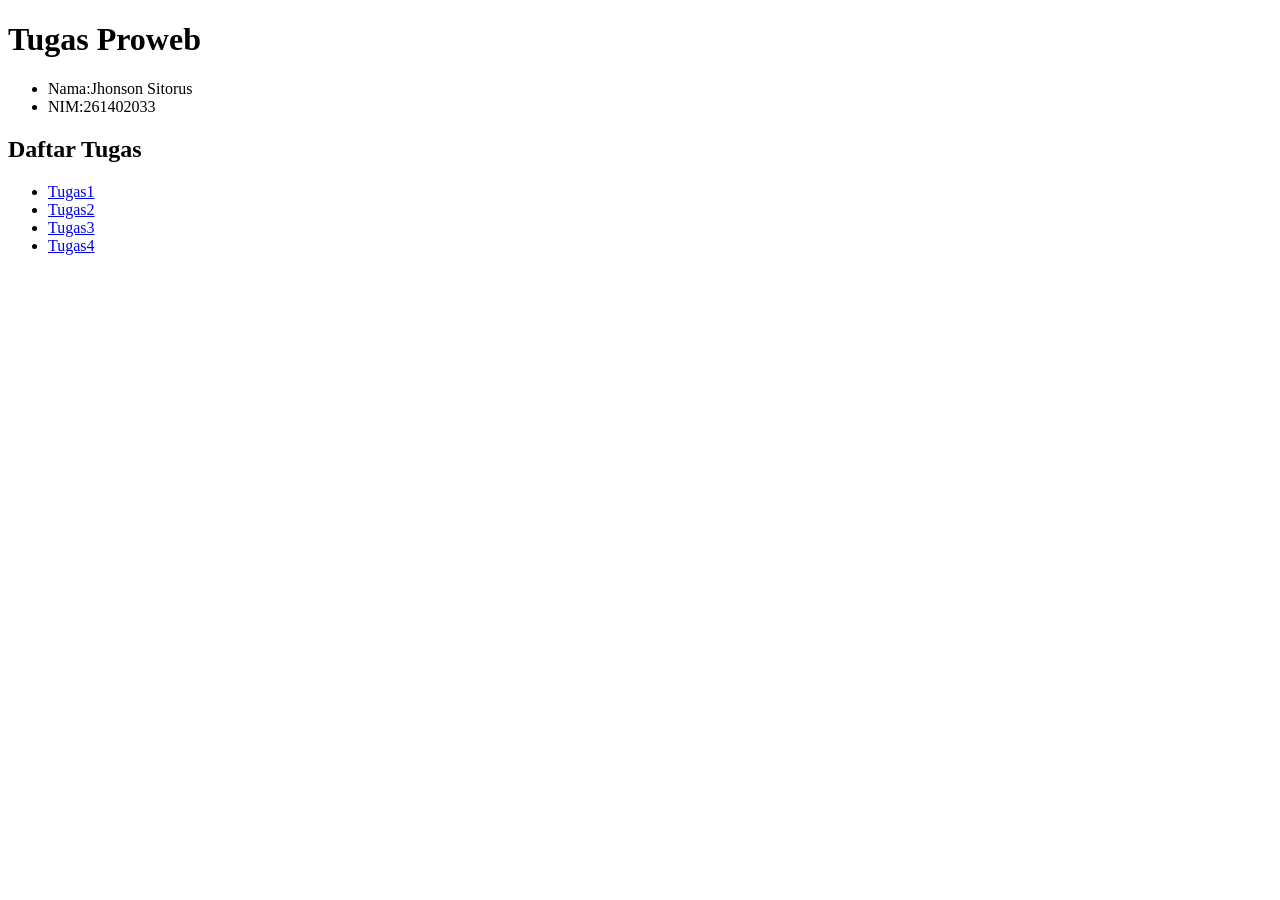
<file: index.html>
<!DOCTYPE html>
<html lang="en">
<head>
    <meta charset="UTF-8">
    <meta name="viewport" content="width=p, initial-scale=1.0">
    <title>Document</title>
</head>
<body>
    <p>
        <h1>Tugas Proweb</h1>
        <ul>
            <li>Nama:Jhonson Sitorus</li>
            <li>NIM:261402033</li>
        </ul>
    </p>
    <p>
        <h2>Daftar Tugas</h2>
        <ul>
            <li><a href="tugas1.html">Tugas1</a></li>
            <li><a href="tugas2.html">Tugas2</a></li>
            <li><a href="tugas3.html">Tugas3</a></li>
            <li><a href="tugas4.html">Tugas4</a></li>
            
        </ul>
    </p>
</body>
</html>
</file>
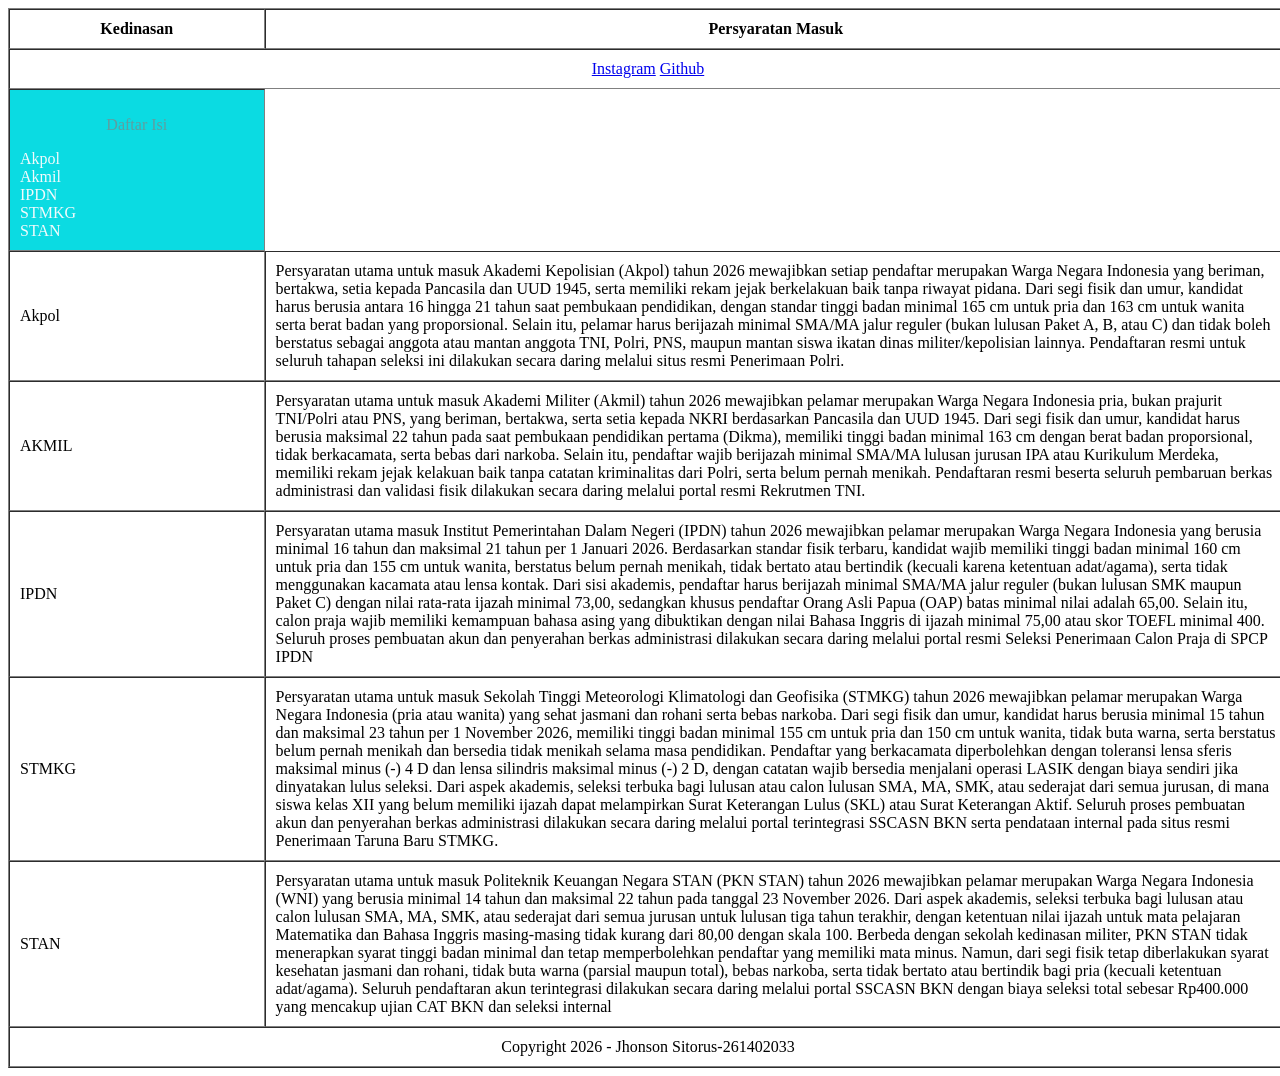
<file: index.htmll.html>
<!DOCTYPE html>
<html lang="en">
<head>
    <meta charset="UTF-8">
    <meta name="viewport" content="width=device-width, initial-scale=1.0">
    <title>Pemrograman Web-Jhonson Sitorus</title>
    <link rel="stylesheet" href="style.css">
    
</head>
<body>
  <table border="1" cellspacing="0" cellpadding="10" width="100%">
        <thead>
            <tr>
                <th>Kedinasan</th>
                <th>Persyaratan Masuk</th>
            </tr>
        </thead>
        <tbody>
            <tr>
                <td colspan="2" align="center">
                    <a href="https://www.instagram.com/jnsnsitorus_?igsi=MWpudXR4MXI5enZlNw==">Instagram</a>
                    <a href="fachrizazachri.my.id">Github</a>
                </td>
            </tr>
            <tr>
                <td width="20%" style="background-color: rgb(11, 219, 226);">
                    <ul style="list-style-type: none;padding: 0;margin: 0;color: rgb(242, 250, 252);font-size: 1,2rem;line-height: 1,5rem;">
                        <p>Daftar Isi</p>
                        <li>Akpol</li>
                        <li>Akmil</li>
                        <li>IPDN</li>
                        <li>STMKG</li>
                        <li>STAN</li>
                    </ul>
                </td>
            </tr>

            <tr>
                <td>Akpol</td>
                <td>Persyaratan utama untuk masuk Akademi Kepolisian (Akpol) tahun 2026 mewajibkan setiap pendaftar merupakan Warga Negara Indonesia yang beriman, bertakwa, setia kepada Pancasila dan UUD 1945, serta memiliki rekam jejak berkelakuan baik tanpa riwayat pidana. Dari segi fisik dan umur, kandidat harus berusia antara 16 hingga 21 tahun saat pembukaan pendidikan, dengan standar tinggi badan minimal 165 cm untuk pria dan 163 cm untuk wanita serta berat badan yang proporsional. Selain itu, pelamar harus berijazah minimal SMA/MA jalur reguler (bukan lulusan Paket A, B, atau C) dan tidak boleh berstatus sebagai anggota atau mantan anggota TNI, Polri, PNS, maupun mantan siswa ikatan dinas militer/kepolisian lainnya. Pendaftaran resmi untuk seluruh tahapan seleksi ini dilakukan secara daring melalui situs resmi Penerimaan Polri.</td>
            </tr>
            <tr>
                <td>AKMIL</td>
                <td>Persyaratan utama untuk masuk Akademi Militer (Akmil) tahun 2026 mewajibkan pelamar merupakan Warga Negara Indonesia pria, bukan prajurit TNI/Polri atau PNS, yang beriman, bertakwa, serta setia kepada NKRI berdasarkan Pancasila dan UUD 1945. Dari segi fisik dan umur, kandidat harus berusia maksimal 22 tahun pada saat pembukaan pendidikan pertama (Dikma), memiliki tinggi badan minimal 163 cm dengan berat badan proporsional, tidak berkacamata, serta bebas dari narkoba. Selain itu, pendaftar wajib berijazah minimal SMA/MA lulusan jurusan IPA atau Kurikulum Merdeka, memiliki rekam jejak kelakuan baik tanpa catatan kriminalitas dari Polri, serta belum pernah menikah. Pendaftaran resmi beserta seluruh pembaruan berkas administrasi dan validasi fisik dilakukan secara daring melalui portal resmi Rekrutmen TNI.</td>
            </tr>
            <tr>
                <td>IPDN</td>
                <td>Persyaratan utama masuk Institut Pemerintahan Dalam Negeri (IPDN) tahun 2026 mewajibkan pelamar merupakan Warga Negara Indonesia yang berusia minimal 16 tahun dan maksimal 21 tahun per 1 Januari 2026. Berdasarkan standar fisik terbaru, kandidat wajib memiliki tinggi badan minimal 160 cm untuk pria dan 155 cm untuk wanita, berstatus belum pernah menikah, tidak bertato atau bertindik (kecuali karena ketentuan adat/agama), serta tidak menggunakan kacamata atau lensa kontak. Dari sisi akademis, pendaftar harus berijazah minimal SMA/MA jalur reguler (bukan lulusan SMK maupun Paket C) dengan nilai rata-rata ijazah minimal 73,00, sedangkan khusus pendaftar Orang Asli Papua (OAP) batas minimal nilai adalah 65,00. Selain itu, calon praja wajib memiliki kemampuan bahasa asing yang dibuktikan dengan nilai Bahasa Inggris di ijazah minimal 75,00 atau skor TOEFL minimal 400. Seluruh proses pembuatan akun dan penyerahan berkas administrasi dilakukan secara daring melalui portal resmi Seleksi Penerimaan Calon Praja di SPCP IPDN</td>
            </tr>
            <tr>
                <td>STMKG</td>
                <td>Persyaratan utama untuk masuk Sekolah Tinggi Meteorologi Klimatologi dan Geofisika (STMKG) tahun 2026 mewajibkan pelamar merupakan Warga Negara Indonesia (pria atau wanita) yang sehat jasmani dan rohani serta bebas narkoba. Dari segi fisik dan umur, kandidat harus berusia minimal 15 tahun dan maksimal 23 tahun per 1 November 2026, memiliki tinggi badan minimal 155 cm untuk pria dan 150 cm untuk wanita, tidak buta warna, serta berstatus belum pernah menikah dan bersedia tidak menikah selama masa pendidikan. Pendaftar yang berkacamata diperbolehkan dengan toleransi lensa sferis maksimal minus (-) 4 D dan lensa silindris maksimal minus (-) 2 D, dengan catatan wajib bersedia menjalani operasi LASIK dengan biaya sendiri jika dinyatakan lulus seleksi. Dari aspek akademis, seleksi terbuka bagi lulusan atau calon lulusan SMA, MA, SMK, atau sederajat dari semua jurusan, di mana siswa kelas XII yang belum memiliki ijazah dapat melampirkan Surat Keterangan Lulus (SKL) atau Surat Keterangan Aktif. Seluruh proses pembuatan akun dan penyerahan berkas administrasi dilakukan secara daring melalui portal terintegrasi SSCASN BKN serta pendataan internal pada situs resmi Penerimaan Taruna Baru STMKG.</td>
            </tr>

            <tr>
                <td>STAN</td>
                <td>Persyaratan utama untuk masuk Politeknik Keuangan Negara STAN (PKN STAN) tahun 2026 mewajibkan pelamar merupakan Warga Negara Indonesia (WNI) yang berusia minimal 14 tahun dan maksimal 22 tahun pada tanggal 23 November 2026. Dari aspek akademis, seleksi terbuka bagi lulusan atau calon lulusan SMA, MA, SMK, atau sederajat dari semua jurusan untuk lulusan tiga tahun terakhir, dengan ketentuan nilai ijazah untuk mata pelajaran Matematika dan Bahasa Inggris masing-masing tidak kurang dari 80,00 dengan skala 100. Berbeda dengan sekolah kedinasan militer, PKN STAN tidak menerapkan syarat tinggi badan minimal dan tetap memperbolehkan pendaftar yang memiliki mata minus. Namun, dari segi fisik tetap diberlakukan syarat kesehatan jasmani dan rohani, tidak buta warna (parsial maupun total), bebas narkoba, serta tidak bertato atau bertindik bagi pria (kecuali ketentuan adat/agama). Seluruh pendaftaran akun terintegrasi dilakukan secara daring melalui portal SSCASN BKN dengan biaya seleksi total sebesar Rp400.000 yang mencakup ujian CAT BKN dan seleksi internal</td>
            </tr>

            <tr>
                <td colspan="2" align="center">Copyright 2026 - Jhonson Sitorus-261402033</td>
            </tr>
        </tbody>
    </table>
</body>
</html>
</file>
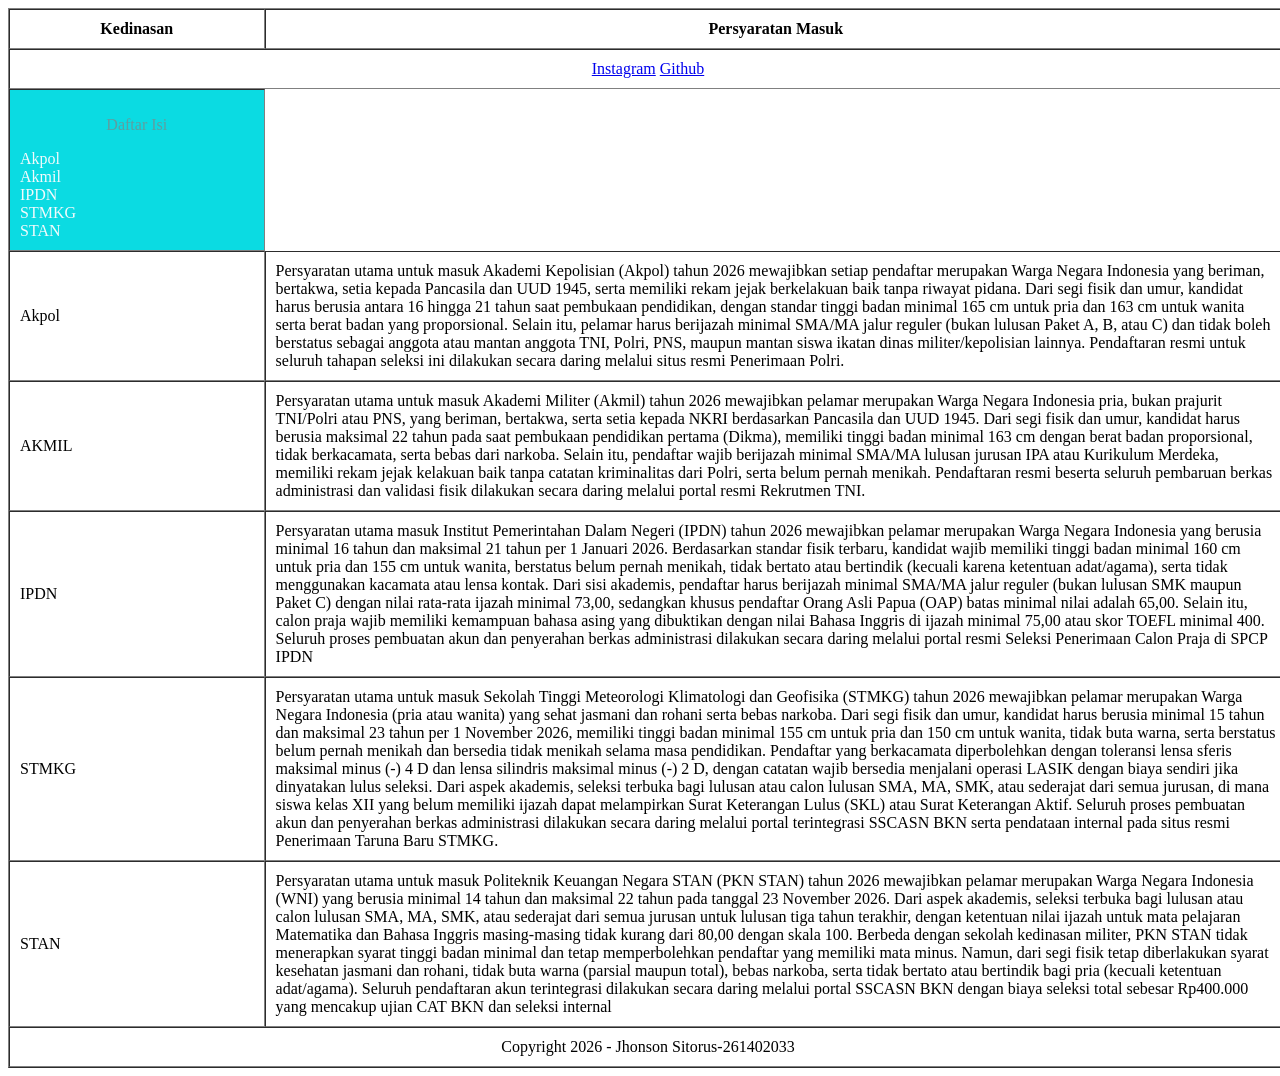
<file: tugas1.html>
<!DOCTYPE html>
<html lang="en">
<head>
    <meta charset="UTF-8">
    <meta name="viewport" content="width=device-width, initial-scale=1.0">
    <title>Pemrograman Web-Jhonson Sitorus</title>
    <link rel="stylesheet" href="style.css">
    
</head>
<body>
  <table border="1" cellspacing="0" cellpadding="10" width="100%">
        <thead>
            <tr>
                <th>Kedinasan</th>
                <th>Persyaratan Masuk</th>
            </tr>
        </thead>
        <tbody>
            <tr>
                <td colspan="2" align="center">
                    <a href="https://www.instagram.com/jnsnsitorus_?igsi=MWpudXR4MXI5enZlNw==">Instagram</a>
                    <a href="https://github.com/jonsontorus77">Github</a>
                </td>
            </tr>
            <tr>
                <td width="20%" style="background-color: rgb(11, 219, 226);">
                    <ul style="list-style-type: none;padding: 0;margin: 0;color: rgb(242, 250, 252);font-size: 1,2rem;line-height: 1,5rem;">
                        <p>Daftar Isi</p>
                        <li>Akpol</li>
                        <li>Akmil</li>
                        <li>IPDN</li>
                        <li>STMKG</li>
                        <li>STAN</li>
                    </ul>
                </td>
            </tr>

            <tr>
                <td>Akpol</td>
                <td>Persyaratan utama untuk masuk Akademi Kepolisian (Akpol) tahun 2026 mewajibkan setiap pendaftar merupakan Warga Negara Indonesia yang beriman, bertakwa, setia kepada Pancasila dan UUD 1945, serta memiliki rekam jejak berkelakuan baik tanpa riwayat pidana. Dari segi fisik dan umur, kandidat harus berusia antara 16 hingga 21 tahun saat pembukaan pendidikan, dengan standar tinggi badan minimal 165 cm untuk pria dan 163 cm untuk wanita serta berat badan yang proporsional. Selain itu, pelamar harus berijazah minimal SMA/MA jalur reguler (bukan lulusan Paket A, B, atau C) dan tidak boleh berstatus sebagai anggota atau mantan anggota TNI, Polri, PNS, maupun mantan siswa ikatan dinas militer/kepolisian lainnya. Pendaftaran resmi untuk seluruh tahapan seleksi ini dilakukan secara daring melalui situs resmi Penerimaan Polri.</td>
            </tr>
            <tr>
                <td>AKMIL</td>
                <td>Persyaratan utama untuk masuk Akademi Militer (Akmil) tahun 2026 mewajibkan pelamar merupakan Warga Negara Indonesia pria, bukan prajurit TNI/Polri atau PNS, yang beriman, bertakwa, serta setia kepada NKRI berdasarkan Pancasila dan UUD 1945. Dari segi fisik dan umur, kandidat harus berusia maksimal 22 tahun pada saat pembukaan pendidikan pertama (Dikma), memiliki tinggi badan minimal 163 cm dengan berat badan proporsional, tidak berkacamata, serta bebas dari narkoba. Selain itu, pendaftar wajib berijazah minimal SMA/MA lulusan jurusan IPA atau Kurikulum Merdeka, memiliki rekam jejak kelakuan baik tanpa catatan kriminalitas dari Polri, serta belum pernah menikah. Pendaftaran resmi beserta seluruh pembaruan berkas administrasi dan validasi fisik dilakukan secara daring melalui portal resmi Rekrutmen TNI.</td>
            </tr>
            <tr>
                <td>IPDN</td>
                <td>Persyaratan utama masuk Institut Pemerintahan Dalam Negeri (IPDN) tahun 2026 mewajibkan pelamar merupakan Warga Negara Indonesia yang berusia minimal 16 tahun dan maksimal 21 tahun per 1 Januari 2026. Berdasarkan standar fisik terbaru, kandidat wajib memiliki tinggi badan minimal 160 cm untuk pria dan 155 cm untuk wanita, berstatus belum pernah menikah, tidak bertato atau bertindik (kecuali karena ketentuan adat/agama), serta tidak menggunakan kacamata atau lensa kontak. Dari sisi akademis, pendaftar harus berijazah minimal SMA/MA jalur reguler (bukan lulusan SMK maupun Paket C) dengan nilai rata-rata ijazah minimal 73,00, sedangkan khusus pendaftar Orang Asli Papua (OAP) batas minimal nilai adalah 65,00. Selain itu, calon praja wajib memiliki kemampuan bahasa asing yang dibuktikan dengan nilai Bahasa Inggris di ijazah minimal 75,00 atau skor TOEFL minimal 400. Seluruh proses pembuatan akun dan penyerahan berkas administrasi dilakukan secara daring melalui portal resmi Seleksi Penerimaan Calon Praja di SPCP IPDN</td>
            </tr>
            <tr>
                <td>STMKG</td>
                <td>Persyaratan utama untuk masuk Sekolah Tinggi Meteorologi Klimatologi dan Geofisika (STMKG) tahun 2026 mewajibkan pelamar merupakan Warga Negara Indonesia (pria atau wanita) yang sehat jasmani dan rohani serta bebas narkoba. Dari segi fisik dan umur, kandidat harus berusia minimal 15 tahun dan maksimal 23 tahun per 1 November 2026, memiliki tinggi badan minimal 155 cm untuk pria dan 150 cm untuk wanita, tidak buta warna, serta berstatus belum pernah menikah dan bersedia tidak menikah selama masa pendidikan. Pendaftar yang berkacamata diperbolehkan dengan toleransi lensa sferis maksimal minus (-) 4 D dan lensa silindris maksimal minus (-) 2 D, dengan catatan wajib bersedia menjalani operasi LASIK dengan biaya sendiri jika dinyatakan lulus seleksi. Dari aspek akademis, seleksi terbuka bagi lulusan atau calon lulusan SMA, MA, SMK, atau sederajat dari semua jurusan, di mana siswa kelas XII yang belum memiliki ijazah dapat melampirkan Surat Keterangan Lulus (SKL) atau Surat Keterangan Aktif. Seluruh proses pembuatan akun dan penyerahan berkas administrasi dilakukan secara daring melalui portal terintegrasi SSCASN BKN serta pendataan internal pada situs resmi Penerimaan Taruna Baru STMKG.</td>
            </tr>

            <tr>
                <td>STAN</td>
                <td>Persyaratan utama untuk masuk Politeknik Keuangan Negara STAN (PKN STAN) tahun 2026 mewajibkan pelamar merupakan Warga Negara Indonesia (WNI) yang berusia minimal 14 tahun dan maksimal 22 tahun pada tanggal 23 November 2026. Dari aspek akademis, seleksi terbuka bagi lulusan atau calon lulusan SMA, MA, SMK, atau sederajat dari semua jurusan untuk lulusan tiga tahun terakhir, dengan ketentuan nilai ijazah untuk mata pelajaran Matematika dan Bahasa Inggris masing-masing tidak kurang dari 80,00 dengan skala 100. Berbeda dengan sekolah kedinasan militer, PKN STAN tidak menerapkan syarat tinggi badan minimal dan tetap memperbolehkan pendaftar yang memiliki mata minus. Namun, dari segi fisik tetap diberlakukan syarat kesehatan jasmani dan rohani, tidak buta warna (parsial maupun total), bebas narkoba, serta tidak bertato atau bertindik bagi pria (kecuali ketentuan adat/agama). Seluruh pendaftaran akun terintegrasi dilakukan secara daring melalui portal SSCASN BKN dengan biaya seleksi total sebesar Rp400.000 yang mencakup ujian CAT BKN dan seleksi internal</td>
            </tr>

            <tr>
                <td colspan="2" align="center">Copyright 2026 - Jhonson Sitorus-261402033</td>
            </tr>
        </tbody>
    </table>
</body>
</html>
</file>
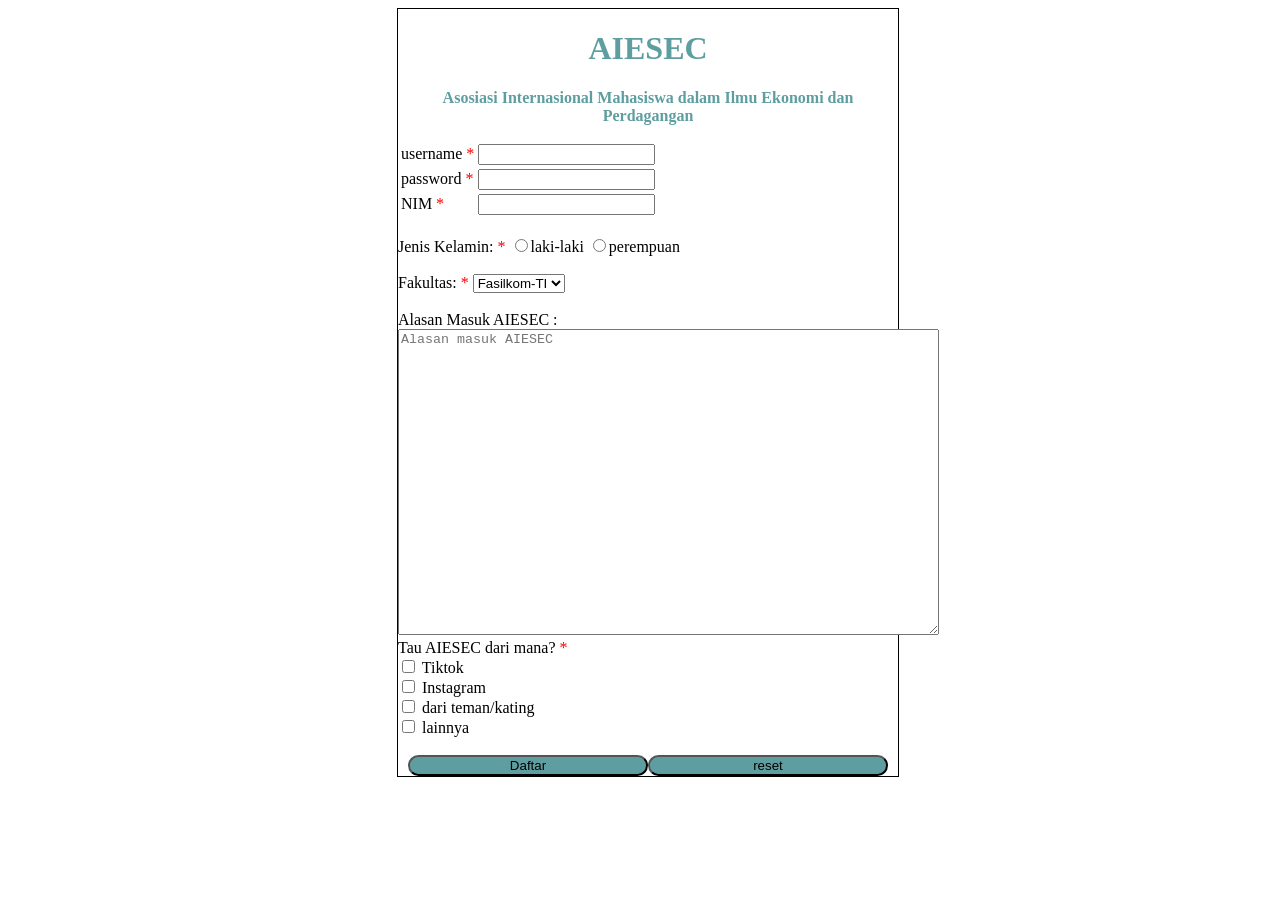
<file: tugas2.html>
<!DOCTYPE html>
<html lang="en">
<head>
    <meta charset="UTF-8">
    <meta name="viewport" content="width=device-width, initial-scale=1.0">
    <title>Tugas Individu</title>
    <link rel="stylesheet" href="style.css">

</head>
<body>
    <div class="pro">
    <h1>AIESEC</h1>
    <p><b>Asosiasi Internasional Mahasiswa dalam Ilmu Ekonomi dan Perdagangan</b></p>
    <form action="#">
    <table>
        <tr>
     <td><label for="username">username <span style="color: red;">*</span></label></td>
     <td><input type="username" id="username" name="username" class="card" required></td>
        </tr>
        <tr>
    <td><label for="password">password <span style="color: red;">*</span></label></td>
    <td><input type="password" id="password" name="password" required class="card"></td>
        </tr>
    <tr>
   <td><label for="NIM">NIM <span style="color: red;">*</span></label></td>
    <td><input type="NIM" id="NIM" name="NIM" class="card"></td>
    </tr>
    </table> <br>

    <div>Jenis Kelamin: <span style="color: red;">*</span>
    <input type="radio" name="gender" value="laki-laki" required>laki-laki
    <input type="radio" name="gender" value="perempuan" required>perempuan
    </div> <br>
    
    <div>Fakultas: <span style="color: red;">*</span>
    <select required>
        <option value="Fasilkom-TI">Fasilkom-TI</option>
        <option value="Hukum">Hukum</option>
        <option value="FIB">FIB</option>
        <option value="FEB">FEB</option>
        <option value="FKG">FKG</option>
        <option value="Fk">FK</option>
        <option value="Farmasi">Farmasi</option>
        <option value="Fisip">Fisip</option>
        <option value="Vokasi">Vokasi</option>
        <option value="FP">FP</option>
        <option value="FT">FT</option>
        <option value="FKM">FKM</option>
        <option value="Fkep">Fkep</option>
        <option value="Kehutanan">Kehutanan</option>
        <option value="Psikologi">Psikologi</option>
        <option value="FMIPA">FMIPA</option>
    </select>
    </div>
    <br> 
    <label>Alasan Masuk AIESEC :</label> <br>
    <textarea name="alasan" id="alasan" cols="65" rows="20" placeholder="Alasan masuk AIESEC"></textarea>
    <div>Tau AIESEC dari mana? <span style="color: red;">*</span> <br>
        <input type="checkbox" id="Tiktok" name="Sosmed" value="Tiktok">
        <label for="Tiktok">Tiktok</label>
        <br>
        <input type="checkbox" id="Instagram" name="Sosmed" value="Instagram">
        <label for="Instagram">Instagram</label>
        <br>
        <input type="checkbox" id="dari teman/kating" name="Sosmed" value="dari teman/kating">
        <label for="dari teman/kating">dari teman/kating</label>
        <br>
        <input type="checkbox" name="Sosmed" id="lainnya" value="lainnya">
        <label for="lainnya">lainnya</label>
    </div> <br>
    <div class="cuy">
        <button type="submit" class="koy">Daftar</button>
        <button type="reset" class="koy">reset</button>
    </div>
    </form>
    </div>
</body>
</html>
</file>
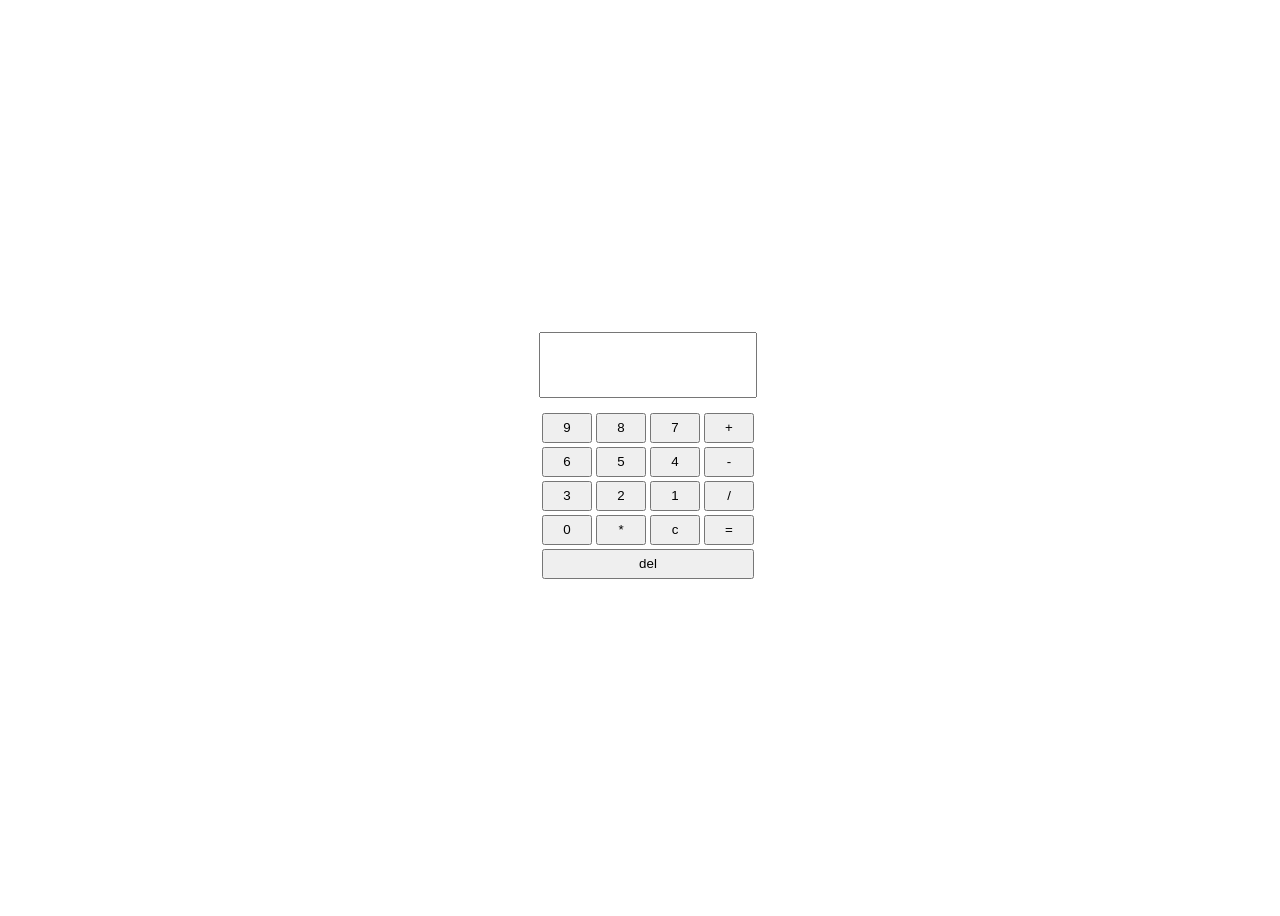
<file: tugas3.html>
<!DOCTYPE html>
<html lang="en">
<head>
    <meta charset="UTF-8">
    <meta name="viewport" content="width=device-width, initial-scale=1.0">
    <title>Kalkulator</title>
    <link rel="stylesheet" href="kalkulator.css">
</head>
<body>
    <div class="kalkulator">
        <div class="kontainer">
            <form action="" name="form">
                <input type="text" class="view" name="view">
            </form>
            <table>
                <tr>
                    <td><button type="button" class="btn" onclick="insertdata(9)">9</button></td>
                    <td><button type="button" class="btn" onclick="insertdata(8)">8</button></td>
                    <td><button type="button" class="btn" onclick="insertdata(7)">7</button></td>
                    <td><button type="button" class="btn" onclick="insertdata('+')">+</button></td>
                </tr>
                <tr>
                    <td><button type="button" class="btn" onclick="insertdata(6)">6</button></td>
                    <td><button type="button" class="btn" onclick="insertdata(5)">5</button></td>
                    <td><button type="button" class="btn" onclick="insertdata(4)">4</button></td>
                    <td><button type="button" class="btn" onclick="insertdata('-')">-</button></td>
                </tr>
                <tr>
                    <td><button type="button" class="btn" onclick="insertdata(3)">3</button></td>
                    <td><button type="button" class="btn" onclick="insertdata(2)">2</button></td>
                    <td><button type="button" class="btn" onclick="insertdata(1)">1</button></td>
                    <td><button type="button" class="btn" onclick="insertdata('/')">/</button></td>
                </tr>
                <tr>
                    <td><button type="button" class="btn" onclick="insertdata(0)">0</button></td>
                    <td><button type="button" class="btn" onclick="insertdata('*')">*</button></td>
                    <td><button type="button" class="btn" onclick="clearData()">c</button></td>
                    <td><button type="button" class="btn" onclick=" equal()">=</button></td>
                </tr>
                
                <tr>
                    <td colspan="4"><button type="button" class="btn" onclick="deleteData()">del</button></td>
                    
                </tr>
                
            </table>
        </div>
    </div>
    <script src="kalkulator.js"></script>
</body>
</html>
</file>
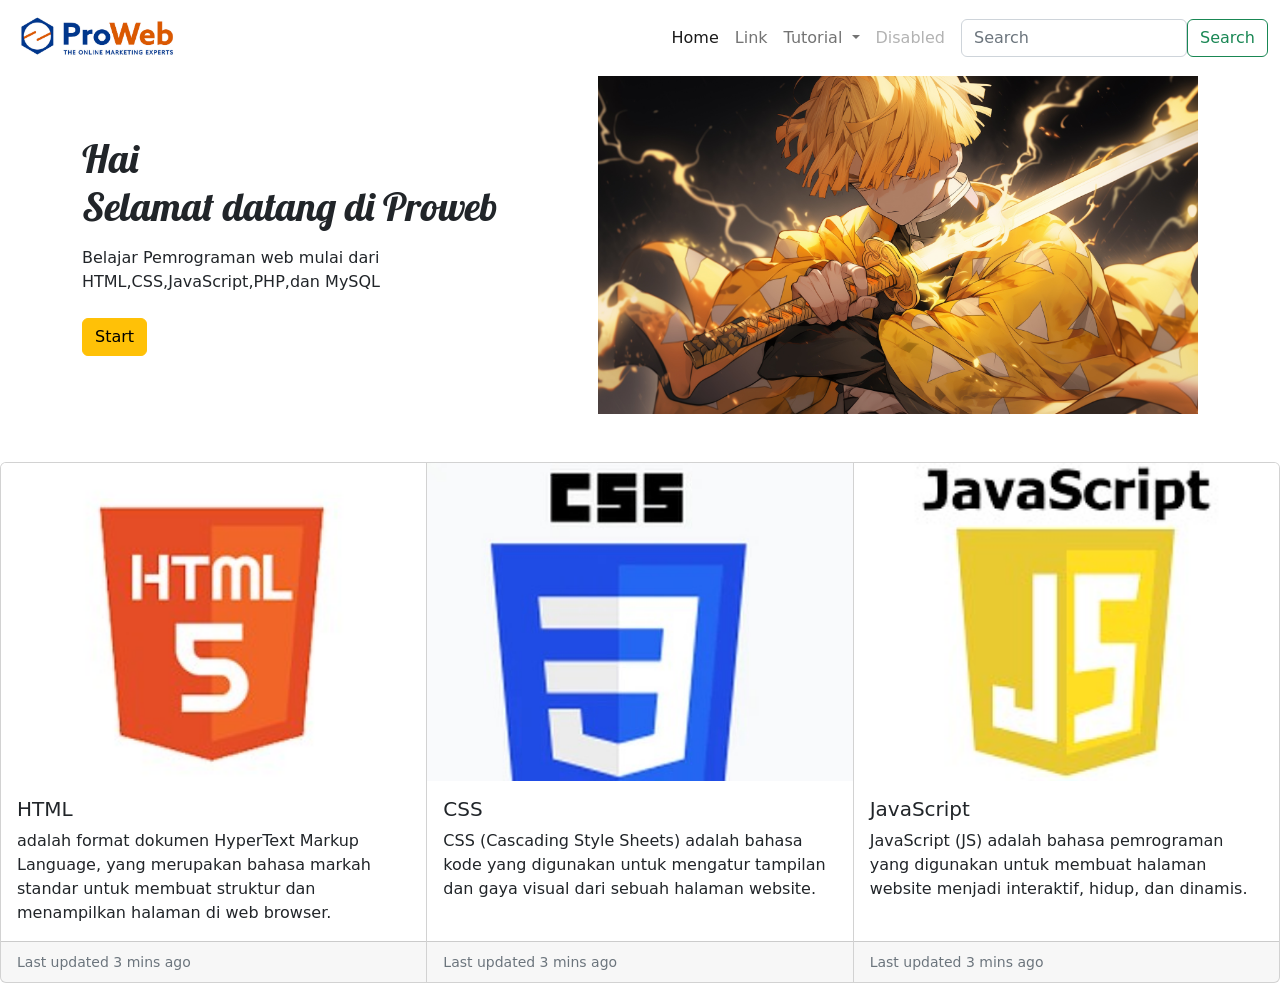
<file: tugas4.html>
<!DOCTYPE html>
<html lang="en">
<head>
    <meta charset="UTF-8">
    <meta name="viewport" content="width=device-width, initial-scale=1.0">
    <title>Document</title>
    <link rel="stylesheet" href="bootstrap.css">
    <style>
@import url('https://fonts.googleapis.com/css2?family=Lobster&display=swap');
</style>

</head>
<body>
    <nav class="navbar navbar-expand-lg bg-body-tertiary">
  <div class="container-fluid">
    <a class="navbar-brand" href="tugas4.html"><img src="pweb.33.jpg" alt="" height="50"></a>
    <button class="navbar-toggler" type="button" data-bs-toggle="collapse" data-bs-target="#navbarSupportedContent" aria-controls="navbarSupportedContent" aria-expanded="false" aria-label="Toggle navigation">
      <span class="navbar-toggler-icon"></span>
    </button>
    <div class="collapse navbar-collapse" id="navbarSupportedContent">
      <ul class="navbar-nav ms-auto mb-2 mb-lg-0">
        <li class="nav-item">
          <a class="nav-link active" aria-current="page" href="#">Home</a>
        </li>
        <li class="nav-item">
          <a class="nav-link" href="#">Link</a>
        </li>
        <li class="nav-item dropdown">
          <a class="nav-link dropdown-toggle" href="#" role="button" data-bs-toggle="dropdown" aria-expanded="false">
            Tutorial
          </a>
          <ul class="dropdown-menu">
            <li><a class="dropdown-item" href="#">HTML</a></li>
            <li><a class="dropdown-item" href="#">JavaScript</a></li>
            <li><a class="dropdown-item" href="#">MySQL</a></li>
            <li><a class="dropdown-item" href="#">CSS</a></li>
            <li><hr class="dropdown-divider"></li>
            <li><a class="dropdown-item" href="#">PHP</a></li>
          </ul>
        </li>
        <li class="nav-item">
          <a class="nav-link disabled" aria-disabled="true">Disabled</a>
        </li>
      </ul>
      <form class="d-flex" role="search">
        <input class="form-control ms-2" type="search" placeholder="Search" aria-label="Search"/>
        <button class="btn btn-outline-success" type="submit">Search</button>
      </form>
    </div>
  </div>
</nav>

    <section>
        
        <div class="container mb-5">
            <div class="row">
                <div class="col align-self-center">
                    <h1 style="font-family:'Lobster',cursive;">Hai <br> Selamat datang di Proweb</h1>
                    <p class="mt-3 mb-4">
                        Belajar Pemrograman web mulai dari HTML,CSS,JavaScript,PHP,dan MySQL
                    </p>
                    <a href="#" class="btn btn-warning">Start</a>
                </div>
                <div class="col d-none d-md-block d-lg-block d-xl-block">
                    <img src="zet.1.jpg" alt="" width="600">
                </div>
            </div>
        </div>
        </html><div class="card-group">
  <div class="card">
    <img src="html.2.jpg" class="card-img-top" alt="...">
    <div class="card-body">
      <h5 class="card-title">HTML</h5>
      <p class="card-text"> adalah format dokumen HyperText Markup Language, yang merupakan bahasa markah standar untuk membuat struktur dan menampilkan halaman di web browser.</p>
    </div>
    <div class="card-footer">
      <small class="text-muted">Last updated 3 mins ago</small>
    </div>
  </div>
  <div class="card">
    <img src="CSS3_Logo.PNG.jpg" class="card-img-top" alt="...">
    <div class="card-body">
      <h5 class="card-title">CSS</h5>
      <p class="card-text">CSS (Cascading Style Sheets) adalah bahasa kode yang digunakan untuk mengatur tampilan dan gaya visual dari sebuah halaman website.</p>
    </div>
    <div class="card-footer">
      <small class="text-muted">Last updated 3 mins ago</small>
    </div>
  </div>
  <div class="card">
    <img src="js.7.jpg" class="card-img-top" alt="...">
    <div class="card-body">
      <h5 class="card-title">JavaScript</h5>
      <p class="card-text">JavaScript (JS) adalah bahasa pemrograman yang digunakan untuk membuat halaman website menjadi interaktif, hidup, dan dinamis.</p>
    </div>
    <div class="card-footer">
      <small class="text-muted">Last updated 3 mins ago</small>
    </div>
  </div>
</div>
    </section>
    <script src="bootstrap.bundle.js"></script>
</body>
</file>
<file: style.css>
html, body {
    width: 100%;

}

h1{
    text-align: center;
    font-family: 'Times New Roman', Times, serif;
    color: cadetblue;
}
p{
    text-align: center;
    color: cadetblue;
}
.pro{
    margin: 0 auto; 
    width: 500px;
    border: solid 1px black;
}
.koy{
    width: 48%;
    background-color: cadetblue;
    border-radius: 16px;
    
}
.cuy{
    display: flex;
    justify-content: center ;
}
</file>
<file: kalkulator.css>
body {
    width: 100%;
    height: 100vh;
    display: flex;
    justify-content: center;
    align-items: center;
}
.kalkulator{
    width: 300px;
    height: 360px;
    background-color: #fff;
    display: flex;
    justify-content: center;
    align-items: center;
}
form{
    width: 100%;
    height: 60px;
    display: flex;
    justify-content: center;
    align-items: center;
    padding-bottom: 15px;
}
input{
    width: 100%;
    height: 100%;
}
table{
    width: 100%;
    height: 85%;
}
table tr td{
    width: 50px;
    height: 30px;
}
button{
    width: 100%;
    height: 100%;
}
</file>
